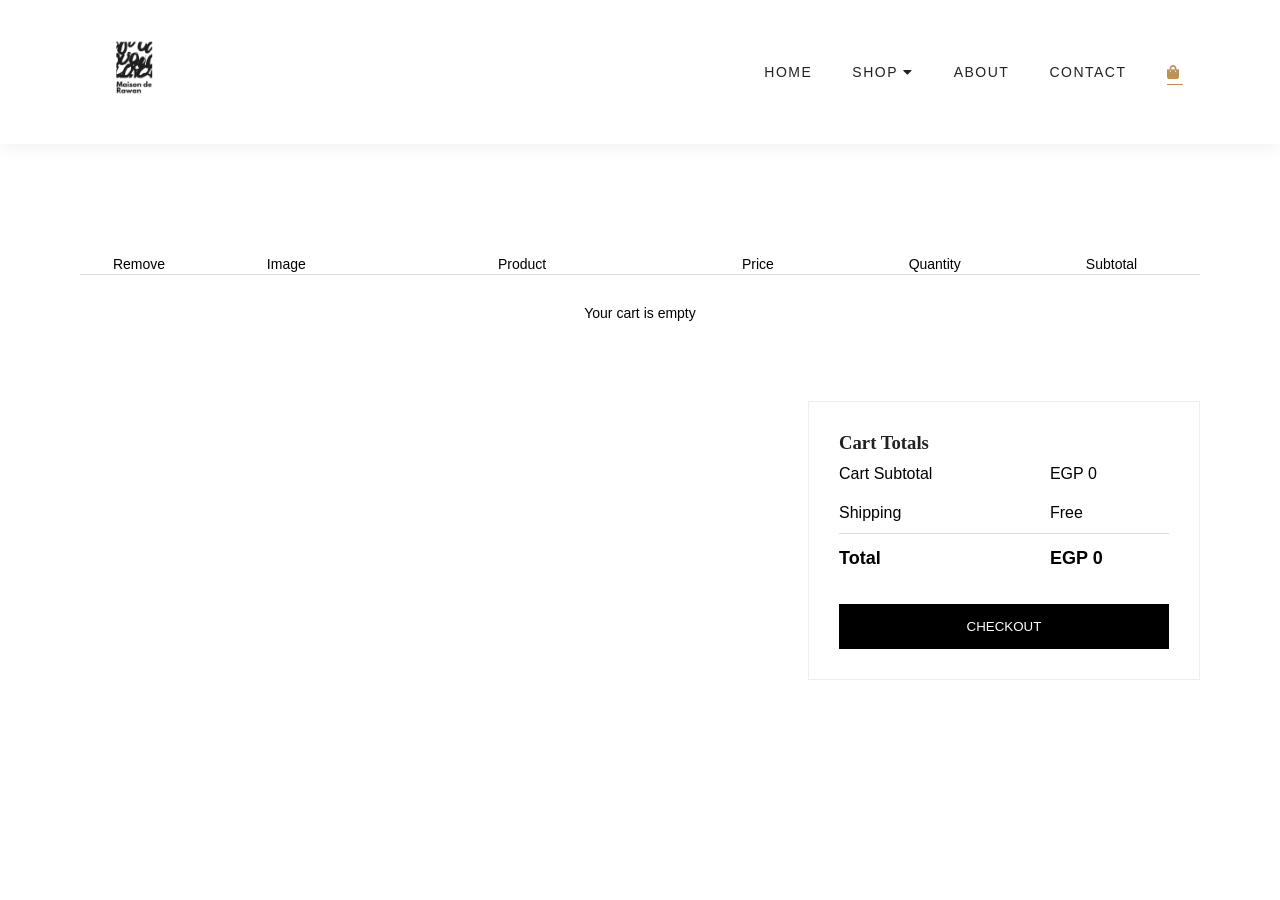
<file: cart.html>
<!DOCTYPE html>
<html lang="en">
<head>
    <meta charset="UTF-8">
    <title>Cart - Maison de Rawan</title>
    <link rel="stylesheet" href="https://pro.fontawesome.com/releases/v5.10.0/css/all.css"/>
    <link rel="stylesheet" href="style.css">
</head>
<body onload="loadCartData()"> <section id="header">
        <a href="index.html"><img src="img/logo.png" class="logo" alt=""></a>
        <ul id="navbar">
            <li><a href="index.html">Home</a></li>
            <li class="dropdown">
    <a href="javascript:void(0)" id="shop-link">Shop <i class="fa fa-caret-down"></i></a>
    <ul class="dropdown-menu" id="dropdown-menu">
        <li><a href="shop.html?cat=Rings">Rings</a></li>
        <li><a href="shop.html?cat=Necklace">Necklaces</a></li>
        <li><a href="shop.html?cat=Earrings">Earrings</a></li>
        <li><hr style="margin: 5px 0; border: 0.5px solid #eee;"></li>
        
        <li><a href="shop.html?type=Indian" style="color: #bc9355; font-weight: bold;">Indian Collection </a></li>
        <li><a href="shop.html?type=Limited" style="color: #d4af37; font-weight: bold;">Limited Edition </a></li>
        <li><hr style="margin: 5px 0; border: 0.5px solid #eee;"></li>
        <li><a href="shop.html">View All Products</a></li>
    </ul>
</li>
            <li><a href="about.html">About</a></li>
            <li><a href="contact.html">Contact</a></li>
            <li><a class="active" href="cart.html"><i class="fa fa-shopping-bag"></i></a></li>
        </ul>
    </section>

    <section id="cart" class="section-p1" style="padding: 80px;">
        <table width="100%" style="border-collapse: collapse; text-align: center;">
            <thead>
                <tr style="border-bottom: 1px solid #ddd; height: 50px;">
                    <td>Remove</td>
                    <td>Image</td>
                    <td>Product</td>
                    <td>Price</td>
                    <td>Quantity</td>
                    <td>Subtotal</td>
                </tr>
            </thead>
            <tbody>
                <tr style="border-bottom: 1px solid #eee; height: 120px;">
                    <td><i class="far fa-times-circle" onclick="clearCart()" style="cursor:pointer;"></i></td>
                    <td><img src="img/1.jpg" width="70px" alt=""></td>
                    <td>Heritage Gold Ring</td>
                    <td>EGP <span id="unit-price">75000</span></td>
                    <td><input type="number" id="cart-qty" value="1" min="1" onchange="updateTotal()" style="width: 50px; padding: 5px;"></td>
                    <td>EGP <span id="item-subtotal">75000</span></td>
                </tr>
            </tbody>
        </table>
    </section>

    <section id="cart-add" style="padding: 0 80px 80px 80px; display: flex; justify-content: flex-end;">
        <div style="width: 35%; border: 1px solid #eee; padding: 30px;">
            <h3>Cart Totals</h3>
            <table style="width: 100%; border-collapse: collapse;">
                <tr style="height: 40px;">
                    <td>Cart Subtotal</td>
                    <td>EGP <span id="final-subtotal">75000</span></td>
                </tr>
                <tr style="height: 40px;">
                    <td>Shipping</td>
                    <td>Free</td>
                </tr>
                <tr style="height: 50px; font-weight: bold; font-size: 18px; border-top: 1px solid #ddd;">
                    <td>Total</td>
                    <td>EGP <span id="final-total">75000</span></td>
                </tr>
            </table>
            <button style="background: #000; color: #fff; width: 100%; padding: 15px; border: none; margin-top: 20px; cursor: pointer; text-transform: uppercase;">Checkout</button>
        </div>
    </section>

    <script>
function loadCartData() {
    let cart = JSON.parse(localStorage.getItem('cart')) || [];
    const tableBody = document.querySelector('#cart tbody');
    const finalSubtotal = document.getElementById('final-subtotal');
    const finalTotal = document.getElementById('final-total');
    
    tableBody.innerHTML = ""; // مسح البيانات القديمة (Static)
    let totalAll = 0;

    if (cart.length === 0) {
        tableBody.innerHTML = "<tr><td colspan='6'>Your cart is empty</td></tr>";
    } else {
        cart.forEach((item, index) => {
            let subtotal = item.price * item.quantity;
            totalAll += subtotal;

            tableBody.innerHTML += `
                <tr style="border-bottom: 1px solid #eee; height: 120px;">
                    <td><i class="far fa-times-circle" onclick="removeItem(${index})" style="cursor:pointer; color:red;"></i></td>
                    <td><img src="${item.image}" width="70px" alt=""></td>
                    <td>${item.name}</td>
                    <td>EGP ${parseInt(item.price).toLocaleString()}</td>
                    <td><input type="number" value="${item.quantity}" min="1" onchange="updateQty(${index}, this.value)" style="width: 50px; padding: 5px;"></td>
                    <td>EGP ${subtotal.toLocaleString()}</td>
                </tr>
            `;
        });
    }
    finalSubtotal.innerText = totalAll.toLocaleString();
    finalTotal.innerText = totalAll.toLocaleString();
}

function updateQty(index, newQty) {
    let cart = JSON.parse(localStorage.getItem('cart'));
    cart[index].quantity = parseInt(newQty);
    localStorage.setItem('cart', JSON.stringify(cart));
    loadCartData(); // إعادة تحميل الحسابات
}

function removeItem(index) {
    let cart = JSON.parse(localStorage.getItem('cart'));
    cart.splice(index, 1); // مسح المنتج من المصفوفة
    localStorage.setItem('cart', JSON.stringify(cart));
    loadCartData();
}

function clearCart() {
    localStorage.removeItem('cart');
    loadCartData();
}

// تشغيل الدالة عند التحميل
window.onload = loadCartData;
    </script>
</body>
</html>
</file>
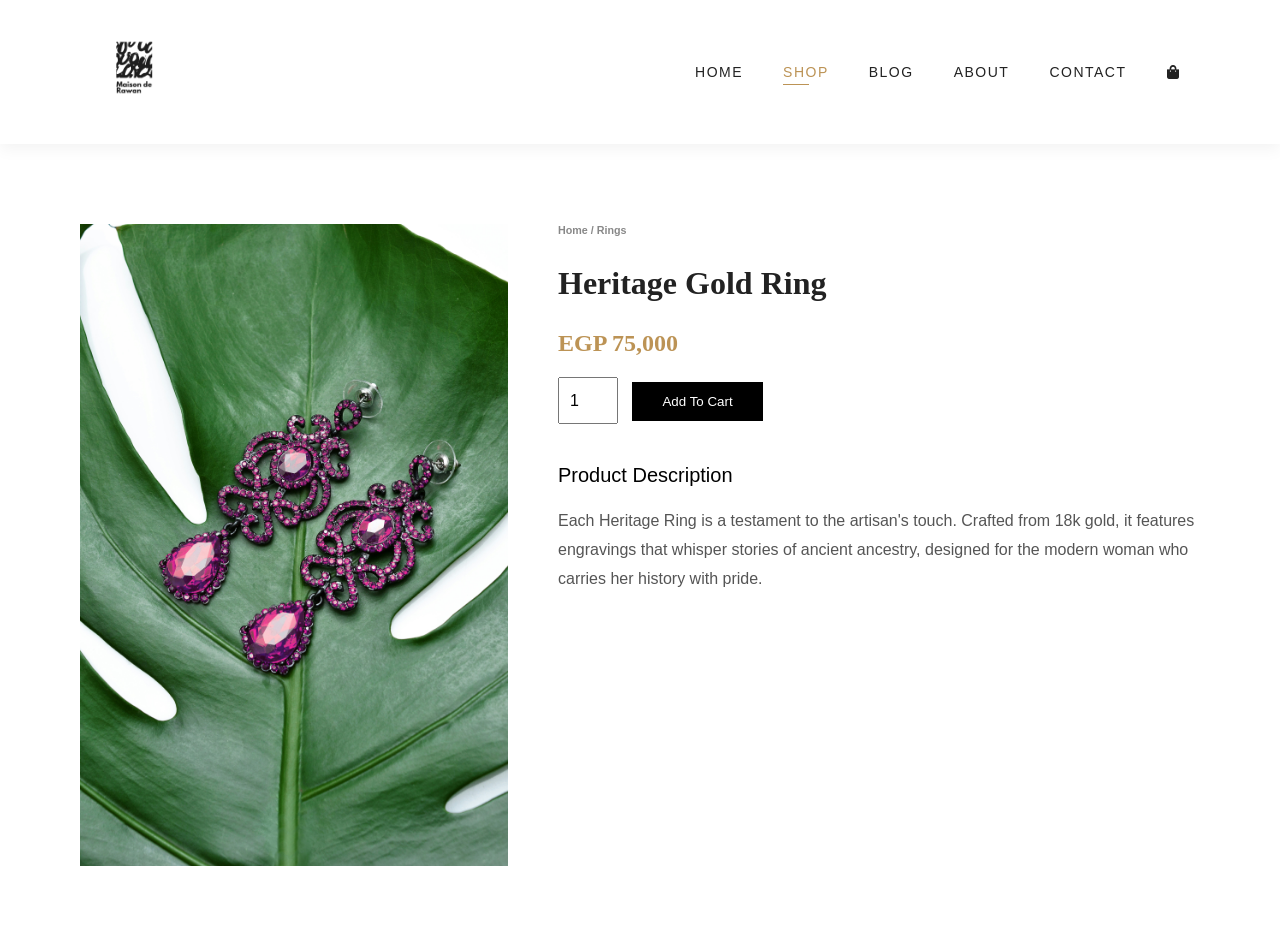
<file: sproduct.html>
<!DOCTYPE html>
<html lang="en">
<head>
    <meta charset="UTF-8">
    <title>Product Details - Maison de Rawan</title>
    <link rel="stylesheet" href="https://pro.fontawesome.com/releases/v5.10.0/css/all.css"/>
    <link rel="stylesheet" href="style.css">
</head>
<body>
    <section id="header">
        <a href="index.html"><img src="img/logo.png" class="logo" alt=""></a>
        <ul id="navbar">
            <li><a href="index.html">Home</a></li>
            <li><a class="active" href="shop.html">Shop</a></li>
            <li><a href="blog.html">Blog</a></li>
            <li><a href="about.html">About</a></li>
            <li><a href="contact.html">Contact</a></li>
            <li><a href="cart.html"><i class="fa fa-shopping-bag"></i></a></li>
        </ul>
    </section>

    <section id="prodetails" class="section-p1" style="display: flex; padding: 80px; gap: 50px;">
        <div class="single-pro-image" style="flex: 40%;">
            <img src="img/1.jpg" width="100%" id="MainImg" alt="">
        </div>
        <div class="single-pro-details" style="flex: 60%;">
            <h6 style="color: #888;">Home / Rings</h6>
            <h2 style="font-size: 32px; padding: 20px 0;">Heritage Gold Ring</h2>
            <h3 style="font-size: 24px; color: #bc9355; margin-bottom: 20px;">EGP 75,000</h3>
            
            <input type="number" id="quantityInput" value="1" min="1" style="width: 60px; height: 47px; padding: 10px; font-size: 16px; margin-right: 10px;">
            <button onclick="addToCart()" style="background: #000; color: #fff; padding: 12px 30px; border: none; cursor: pointer;">Add To Cart</button>
            
            <h4 style="margin: 40px 0 20px 0;">Product Description</h4>
            <p style="line-height: 1.8; color: #555;">Each Heritage Ring is a testament to the artisan's touch. Crafted from 18k gold, it features engravings that whisper stories of ancient ancestry, designed for the modern woman who carries her history with pride.</p>
        </div>
    </section>

    <script>
      function addToCart() {
    // نجيب الكمية اللي العميل اختارها
    let selectedQty = document.getElementById('quantityInput').value;
    
    // نخزنها في "ذاكرة المتصفح" تحت اسم 'cartQuantity'
    localStorage.setItem('cartQuantity', selectedQty);
    
    // نروح لصفحة الكارت
    window.location.href = 'cart.html';
}
    </script>
</body>
</html>
</file>
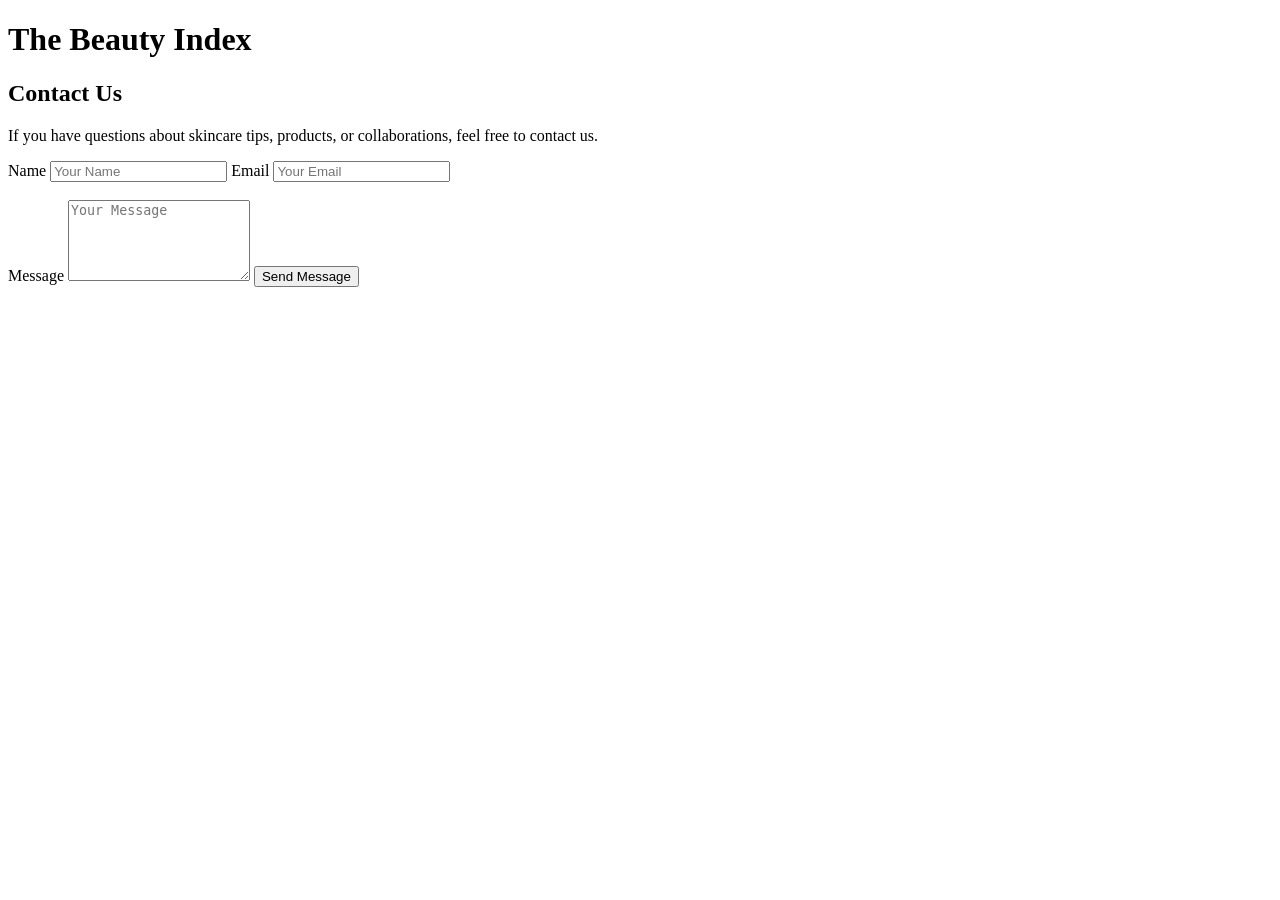
<file: project/html_files/contact.html>
<!DOCTYPE html>
<html lang="en">
    <head>
        <title>The Beauty Index</title>
    </head>
    <body>
        <h1>The Beauty Index</h1>
    <div class="contact-container">

<h2>Contact Us</h2>

<p>If you have questions about skincare tips, products, or collaborations, feel free to contact us.</p>

<form>

<label>Name</label>
<input type="text" placeholder="Your Name">

<label>Email</label>
<input type="email" placeholder="Your Email">
<br>
<br>
<label>Message</label>
<textarea rows="5" placeholder="Your Message"></textarea>

<button type="submit">Send Message</button>

</form>

</div>

</body>
</html>
</file>
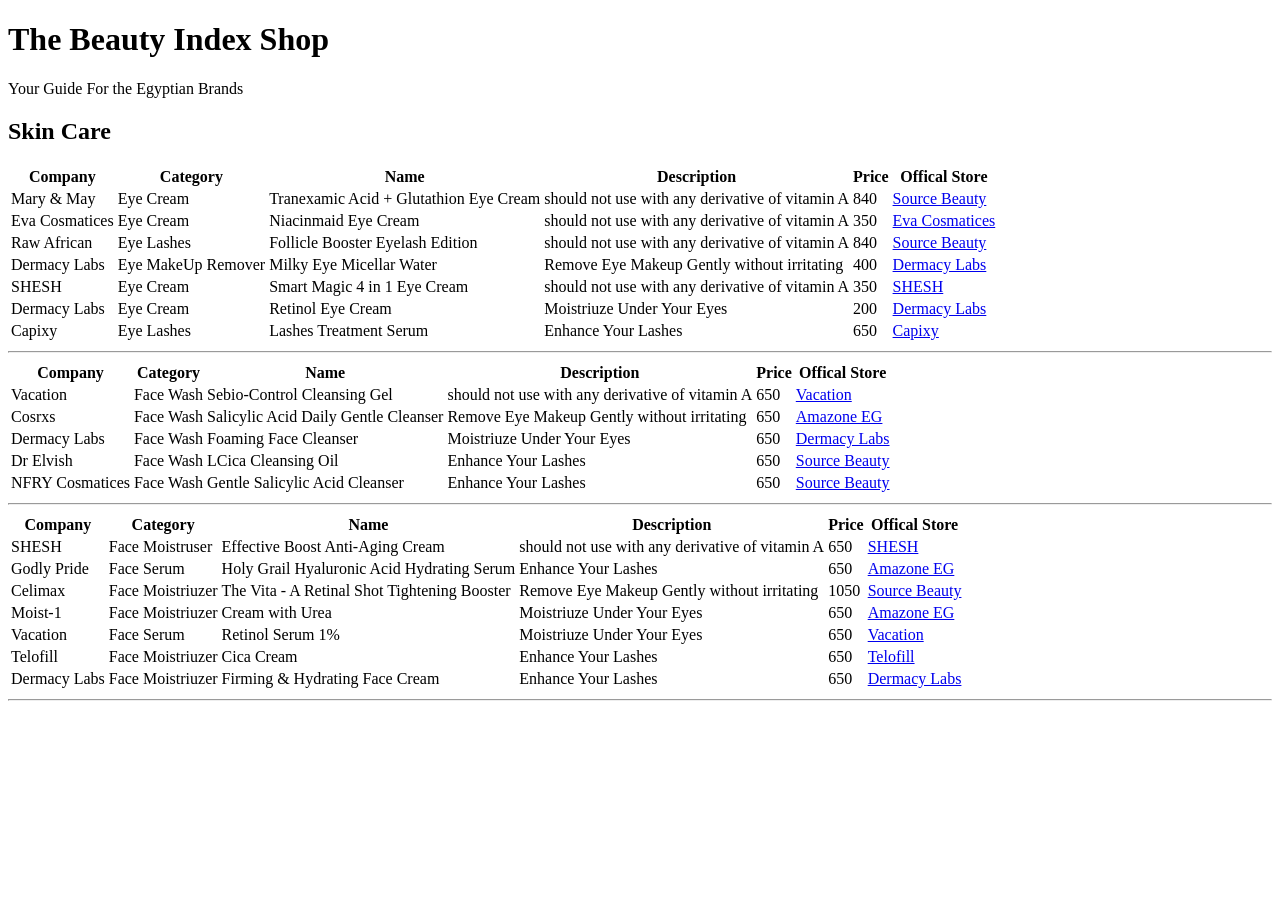
<file: project/html_files/products.html>
<!DOCTYPE html>
<html lang="en">
    <head>
        <title>The Beauty Index</title>
    </head>
    <body>
        <h1>The Beauty Index Shop</h1>
        <p>Your Guide For the Egyptian Brands</p>
        <table>
            <h2>Skin Care</h2>
            <tr>
                <th>Company</th>
                <th>Category</th>
                <th>Name</th>
                <th>Description</th>
                <th>Price</th>
                <th>Offical Store</th>
            </tr>
            <tr>
               <td>Mary & May</td>
               <td>Eye Cream</td> 
               <td>Tranexamic Acid + Glutathion Eye Cream</td> 
               <td>should not use with any derivative of vitamin A</td> 
               <td>840</td>
               <td><a href="https://www.shop.eva-cosmetics.com/products/eva-skin-care-soft-moisturizing-cream-with-aloe-vera-panthenol-vitamin-e-170-gm?gad_source=1&gad_campaignid=23569112636&gbraid=0AAAAADKoYxE7EYg757N7oc3fc2avwT1vQ&gclid=Cj0KCQjwgr_NBhDFARIsAHiUWr6SYzNe2qJmAyENtqKhtlHC9jsqI6nC0GhgieG2KzZS8_5jzupCbfAaAiwoEALw_wcB>">Source Beauty</a>

            </tr>

            <tr>
               <td>Eva Cosmatices</td>
               <td>Eye Cream</td> 
               <td>Niacinmaid Eye Cream</td> 
               <td>should not use with any derivative of vitamin A</td> 
               <td>350</td>
               <td><a href="https://www.shop.eva-cosmetics.com/products/eva-skin-care-soft-moisturizing-cream-with-aloe-vera-panthenol-vitamin-e-170-gm?gad_source=1&gad_campaignid=23569112636&gbraid=0AAAAADKoYxE7EYg757N7oc3fc2avwT1vQ&gclid=Cj0KCQjwgr_NBhDFARIsAHiUWr6SYzNe2qJmAyENtqKhtlHC9jsqI6nC0GhgieG2KzZS8_5jzupCbfAaAiwoEALw_wcB>">Eva Cosmatices</a></td>

            </tr>
           <tr>
               <td>Raw African</td>
               <td>Eye Lashes</td>
               <td>Follicle Booster Eyelash Edition</td>
               <td>should not use with any derivative of vitamin A</td> 
               <td>840</td>
               <td><a href="https://www.shop.eva-cosmetics.com/products/eva-skin-care-soft-moisturizing-cream-with-aloe-vera-panthenol-vitamin-e-170-gm?gad_source=1&gad_campaignid=23569112636&gbraid=0AAAAADKoYxE7EYg757N7oc3fc2avwT1vQ&gclid=Cj0KCQjwgr_NBhDFARIsAHiUWr6SYzNe2qJmAyENtqKhtlHC9jsqI6nC0GhgieG2KzZS8_5jzupCbfAaAiwoEALw_wcB>">Source Beauty</a>

            </tr>
            <tr>
               <td>Dermacy Labs</td>
               <td>Eye MakeUp Remover</td> 
               <td>Milky Eye Micellar Water</td> 
               <td>Remove Eye Makeup Gently without irritating</td> 
               <td>400</td>
               <td><a href="https://www.shop.eva-cosmetics.com/products/eva-skin-care-soft-moisturizing-cream-with-aloe-vera-panthenol-vitamin-e-170-gm?gad_source=1&gad_campaignid=23569112636&gbraid=0AAAAADKoYxE7EYg757N7oc3fc2avwT1vQ&gclid=Cj0KCQjwgr_NBhDFARIsAHiUWr6SYzNe2qJmAyENtqKhtlHC9jsqI6nC0GhgieG2KzZS8_5jzupCbfAaAiwoEALw_wcB>">Dermacy Labs</a></td>

            </tr>

            <tr>
           <td>SHESH</td>
               <td>Eye Cream</td> 
               <td>Smart Magic 4 in 1 Eye Cream</td> 
               <td>should not use with any derivative of vitamin A</td> 
               <td>350</td>
               <td><a href="https://www.shop.eva-cosmetics.com/products/eva-skin-care-soft-moisturizing-cream-with-aloe-vera-panthenol-vitamin-e-170-gm?gad_source=1&gad_campaignid=23569112636&gbraid=0AAAAADKoYxE7EYg757N7oc3fc2avwT1vQ&gclid=Cj0KCQjwgr_NBhDFARIsAHiUWr6SYzNe2qJmAyENtqKhtlHC9jsqI6nC0GhgieG2KzZS8_5jzupCbfAaAiwoEALw_wcB>">SHESH</a>
            </tr>
             

            <tr>
               <td>Dermacy Labs</td>
               <td>Eye Cream</td> 
               <td>Retinol Eye Cream</td> 
               <td>Moistriuze Under Your Eyes</td> 
               <td>200</td>
               <td><a href="https://www.shop.eva-cosmetics.com/products/eva-skin-care-soft-moisturizing-cream-with-aloe-vera-panthenol-vitamin-e-170-gm?gad_source=1&gad_campaignid=23569112636&gbraid=0AAAAADKoYxE7EYg757N7oc3fc2avwT1vQ&gclid=Cj0KCQjwgr_NBhDFARIsAHiUWr6SYzNe2qJmAyENtqKhtlHC9jsqI6nC0GhgieG2KzZS8_5jzupCbfAaAiwoEALw_wcB>">Dermacy Labs</a></td>

            </tr>

            <tr>
               <td>Capixy</td>
               <td>Eye Lashes</td> 
               <td>Lashes Treatment Serum</td> 
               <td>Enhance Your Lashes</td> 
               <td>650</td>
               <td><a href="https://www.shop.eva-cosmetics.com/products/eva-skin-care-soft-moisturizing-cream-with-aloe-vera-panthenol-vitamin-e-170-gm?gad_source=1&gad_campaignid=23569112636&gbraid=0AAAAADKoYxE7EYg757N7oc3fc2avwT1vQ&gclid=Cj0KCQjwgr_NBhDFARIsAHiUWr6SYzNe2qJmAyENtqKhtlHC9jsqI6nC0GhgieG2KzZS8_5jzupCbfAaAiwoEALw_wcB>">Capixy</a></td>
            </tr>
        </table> <!----->
        <hr>

         <table>
            <tr>
                <th>Company</th>
                <th>Category</th>
                <th>Name</th>
                <th>Description</th>
                <th>Price</th>
                <th>Offical Store</th>
            </tr>
            <tr>
               <td>Vacation</td>
               <td>Face Wash</td> 
               <td>Sebio-Control Cleansing Gel</td> 
               <td>should not use with any derivative of vitamin A</td> 
                <td>650</td>
               <td><a href="https://www.shop.eva-cosmetics.com/products/eva-skin-care-soft-moisturizing-cream-with-aloe-vera-panthenol-vitamin-e-170-gm?gad_source=1&gad_campaignid=23569112636&gbraid=0AAAAADKoYxE7EYg757N7oc3fc2avwT1vQ&gclid=Cj0KCQjwgr_NBhDFARIsAHiUWr6SYzNe2qJmAyENtqKhtlHC9jsqI6nC0GhgieG2KzZS8_5jzupCbfAaAiwoEALw_wcB>">Vacation</a></td>
            </tr>

            <tr>
               <td>Cosrxs</td>
               <td>Face Wash</td> 
               <td>Salicylic Acid Daily Gentle Cleanser</td> 
               <td>Remove Eye Makeup Gently without irritating</td> 
                <td>650</td>
               <td><a href="https://www.shop.eva-cosmetics.com/products/eva-skin-care-soft-moisturizing-cream-with-aloe-vera-panthenol-vitamin-e-170-gm?gad_source=1&gad_campaignid=23569112636&gbraid=0AAAAADKoYxE7EYg757N7oc3fc2avwT1vQ&gclid=Cj0KCQjwgr_NBhDFARIsAHiUWr6SYzNe2qJmAyENtqKhtlHC9jsqI6nC0GhgieG2KzZS8_5jzupCbfAaAiwoEALw_wcB>">Amazone EG</a></td>
            </tr>

            <tr>
               <td>Dermacy Labs</td>
               <td>Face Wash</td> 
               <td>Foaming Face Cleanser</td> 
               <td>Moistriuze Under Your Eyes</td> 
                <td>650</td>
               <td><a href="https://www.shop.eva-cosmetics.com/products/eva-skin-care-soft-moisturizing-cream-with-aloe-vera-panthenol-vitamin-e-170-gm?gad_source=1&gad_campaignid=23569112636&gbraid=0AAAAADKoYxE7EYg757N7oc3fc2avwT1vQ&gclid=Cj0KCQjwgr_NBhDFARIsAHiUWr6SYzNe2qJmAyENtqKhtlHC9jsqI6nC0GhgieG2KzZS8_5jzupCbfAaAiwoEALw_wcB>">Dermacy Labs</a></td>
            </tr>

            <tr>
               <td>Dr Elvish</td>
               <td>Face Wash</td> 
               <td>LCica Cleansing Oil</td> 
               <td>Enhance Your Lashes</td> 
               <td>650</td>
               <td><a href="https://www.shop.eva-cosmetics.com/products/eva-skin-care-soft-moisturizing-cream-with-aloe-vera-panthenol-vitamin-e-170-gm?gad_source=1&gad_campaignid=23569112636&gbraid=0AAAAADKoYxE7EYg757N7oc3fc2avwT1vQ&gclid=Cj0KCQjwgr_NBhDFARIsAHiUWr6SYzNe2qJmAyENtqKhtlHC9jsqI6nC0GhgieG2KzZS8_5jzupCbfAaAiwoEALw_wcB>">Source Beauty</a></td>
            </tr>
            <tr>
               <td>NFRY Cosmatices</td>
               <td>Face Wash</td> 
               <td>Gentle Salicylic Acid Cleanser</td> 
               <td>Enhance Your Lashes</td> 
               <td>650</td>
               <td><a href="https://www.shop.eva-cosmetics.com/products/eva-skin-care-soft-moisturizing-cream-with-aloe-vera-panthenol-vitamin-e-170-gm?gad_source=1&gad_campaignid=23569112636&gbraid=0AAAAADKoYxE7EYg757N7oc3fc2avwT1vQ&gclid=Cj0KCQjwgr_NBhDFARIsAHiUWr6SYzNe2qJmAyENtqKhtlHC9jsqI6nC0GhgieG2KzZS8_5jzupCbfAaAiwoEALw_wcB>">Source Beauty</a></td>
            </tr>
        </table> <!-----FACIAL------>
        <hr>

         <table>
            <tr>
                <th>Company</th>
                <th>Category</th>
                <th>Name</th>
                <th>Description</th>
                <th>Price</th>
                <th>Offical Store</th>
            </tr>
            <tr>
               <td>SHESH</td>
               <td>Face Moistruser</td> 
               <td>Effective Boost Anti-Aging Cream</td> 
               <td>should not use with any derivative of vitamin A</td> 
               <td>650</td>
               <td><a href="https://www.shop.eva-cosmetics.com/products/eva-skin-care-soft-moisturizing-cream-with-aloe-vera-panthenol-vitamin-e-170-gm?gad_source=1&gad_campaignid=23569112636&gbraid=0AAAAADKoYxE7EYg757N7oc3fc2avwT1vQ&gclid=Cj0KCQjwgr_NBhDFARIsAHiUWr6SYzNe2qJmAyENtqKhtlHC9jsqI6nC0GhgieG2KzZS8_5jzupCbfAaAiwoEALw_wcB>">SHESH</a></td>
            </tr>
            <tr>
               <td>Godly Pride</td>
               <td>Face Serum</td> 
               <td>Holy Grail Hyaluronic Acid Hydrating Serum</td> 
               <td>Enhance Your Lashes</td> 
               <td>650</td>
               <td><a href="https://www.shop.eva-cosmetics.com/products/eva-skin-care-soft-moisturizing-cream-with-aloe-vera-panthenol-vitamin-e-170-gm?gad_source=1&gad_campaignid=23569112636&gbraid=0AAAAADKoYxE7EYg757N7oc3fc2avwT1vQ&gclid=Cj0KCQjwgr_NBhDFARIsAHiUWr6SYzNe2qJmAyENtqKhtlHC9jsqI6nC0GhgieG2KzZS8_5jzupCbfAaAiwoEALw_wcB>">Amazone EG</a></td>
            </tr>
            <tr>
               <td>Celimax</td>
               <td>Face Moistriuzer</td> 
               <td>The Vita - A Retinal Shot Tightening Booster</td>
               <td>Remove Eye Makeup Gently without irritating</td> 
               <td>1050</td>
               <td><a href="https://www.shop.eva-cosmetics.com/products/eva-skin-care-soft-moisturizing-cream-with-aloe-vera-panthenol-vitamin-e-170-gm?gad_source=1&gad_campaignid=23569112636&gbraid=0AAAAADKoYxE7EYg757N7oc3fc2avwT1vQ&gclid=Cj0KCQjwgr_NBhDFARIsAHiUWr6SYzNe2qJmAyENtqKhtlHC9jsqI6nC0GhgieG2KzZS8_5jzupCbfAaAiwoEALw_wcB>">Source Beauty</a></td>
            </tr>

            <tr>
               <td>Moist-1</td>
               <td>Face Moistriuzer</td> 
               <td>Cream with Urea</td> 
               <td>Moistriuze Under Your Eyes</td> 
               <td>650</td>
               <td><a href="https://www.shop.eva-cosmetics.com/products/eva-skin-care-soft-moisturizing-cream-with-aloe-vera-panthenol-vitamin-e-170-gm?gad_source=1&gad_campaignid=23569112636&gbraid=0AAAAADKoYxE7EYg757N7oc3fc2avwT1vQ&gclid=Cj0KCQjwgr_NBhDFARIsAHiUWr6SYzNe2qJmAyENtqKhtlHC9jsqI6nC0GhgieG2KzZS8_5jzupCbfAaAiwoEALw_wcB>">Amazone EG</a></td>
            </tr>
           <tr>
               <td>Vacation</td>
               <td>Face Serum</td> 
               <td>Retinol Serum 1%</td> 
               <td>Moistriuze Under Your Eyes</td> 
               <td>650</td>
               <td><a href="https://www.shop.eva-cosmetics.com/products/eva-skin-care-soft-moisturizing-cream-with-aloe-vera-panthenol-vitamin-e-170-gm?gad_source=1&gad_campaignid=23569112636&gbraid=0AAAAADKoYxE7EYg757N7oc3fc2avwT1vQ&gclid=Cj0KCQjwgr_NBhDFARIsAHiUWr6SYzNe2qJmAyENtqKhtlHC9jsqI6nC0GhgieG2KzZS8_5jzupCbfAaAiwoEALw_wcB>">Vacation</a></td>
            </tr>
            <tr>
               <td>Telofill</td>
               <td>Face Moistriuzer</td> 
               <td>Cica Cream</td> 
               <td>Enhance Your Lashes</td> 
               <td>650</td>
               <td><a href="https://www.shop.eva-cosmetics.com/products/eva-skin-care-soft-moisturizing-cream-with-aloe-vera-panthenol-vitamin-e-170-gm?gad_source=1&gad_campaignid=23569112636&gbraid=0AAAAADKoYxE7EYg757N7oc3fc2avwT1vQ&gclid=Cj0KCQjwgr_NBhDFARIsAHiUWr6SYzNe2qJmAyENtqKhtlHC9jsqI6nC0GhgieG2KzZS8_5jzupCbfAaAiwoEALw_wcB>">Telofill</a></td>
            </tr>
            <tr>
               <td>Dermacy Labs</td>
               <td>Face Moistriuzer</td> 
               <td>Firming & Hydrating Face Cream</td> 
               <td>Enhance Your Lashes</td> 
               <td>650</td>
               <td><a href="https://www.shop.eva-cosmetics.com/products/eva-skin-care-soft-moisturizing-cream-with-aloe-vera-panthenol-vitamin-e-170-gm?gad_source=1&gad_campaignid=23569112636&gbraid=0AAAAADKoYxE7EYg757N7oc3fc2avwT1vQ&gclid=Cj0KCQjwgr_NBhDFARIsAHiUWr6SYzNe2qJmAyENtqKhtlHC9jsqI6nC0GhgieG2KzZS8_5jzupCbfAaAiwoEALw_wcB>">Dermacy Labs</a></td>
            </tr>
        </table> <!------>
        <hr>

    </body>
</html>
</file>
<file: style.css>
/* 1. استيراد الخطوط الفخمة والمتناسقة */
@import url('https://fonts.googleapis.com/css2?family=Bodoni+Moda:opsz,wght@6..96,400;6..96,700;6..96,900&display=swap');
@import url('https://fonts.googleapis.com/css2?family=Libre+Baskerville:ital,wght@0,400;0,700;1,400&display=swap');   
    
*{
    margin: 0;
    padding: 0;
    box-sizing: border-box;
    /* الخط الأساسي Jost: عصري، رفيع، وأنيق جداً */
    font-family: 'Jost', sans-serif;
}

:root {
    --gold: #bc9355;
    --dark: #222;
    --text-muted: #465b52;
}

h1, h2, h3 {
    font-family: 'Playfair Display', serif;
    color: var(--dark);
}

h1 { font-size: 50px; line-height: 64px; }
h2 { font-size: 46px; line-height: 54px; }
h4 { font-size: 20px; font-weight: 500; }

p {
    font-size: 16px;
    color: var(--text-muted);
    margin: 15px 0 20px 0;
    font-weight: 300;
}

.section-p1 { padding: 40px 80px; }
.section-m1 { margin: 40px 0; }

body { width: 100%; background-color: #fff; }

/*/////////// Header //////////*/
#header {
    display: flex;
    align-items: center;
    justify-content: space-between;
    padding: 15px 80px; 
    background-color: white;
    box-shadow: 0 5px 15px rgba(0,0,0,0.05);
    position: sticky;
    z-index: 999;
    top: 0;
    left: 0;
}

.logo { width: 110px; height: auto; }

#navbar { display: flex; align-items: center; }

#navbar li { list-style: none; padding: 0 20px; position: relative; }

#navbar li a {
    text-decoration: none;
    font-size: 14px;
    font-weight: 500;
    color: var(--dark);
    letter-spacing: 1.5px;
    text-transform: uppercase;
    transition: 0.3s;
}

#navbar li a:hover, #navbar li a.active { color: var(--gold); }

#navbar li a.active::after, #navbar li a:hover::after {
    content: "";
    width: 30%;
    height: 1px;
    background: var(--gold);
    position: absolute;
    bottom: -4px;
    left: 20px;
}

/*/////////// Hero Section //////////*/
#hero {
    position: relative; 
    width: 100%;
    height: 100vh; 
    overflow: hidden;
    display: flex;
    justify-content: center; 
    /* التعديل: نزلنا الكلام لتحت باستخدام flex-end */
    align-items: flex-end; 
    /* التعديل: مسافة من القاع عشان ميبقاش لازق في الشاشة من تحت */
    padding-bottom: 100px; 
}

#hero .hero-img {
    position: absolute;
    top: 0; left: 0;
    width: 100%; height: 100%;
    object-fit: cover; 
    z-index: 1;
}

#hero::after {
    content: "";
    position: absolute;
    top: 0; left: 0;
    width: 100%; height: 100%;
    background: rgba(0, 0, 0, 0.4); 
    z-index: 2;
}

#hero-content {
    position: relative;
    z-index: 10;
    text-align: center;
    max-width: 900px;
}

#hero-content h2 {
    font-family: 'Libre Baskerville', serif !important; 
    font-size: 4rem; 
    font-weight: 700; 
    line-height: 1.2;
    /* التعديل: زودنا المسافة بين العنوان الكبير والصغير */
    margin-bottom: 35px; 
    color: #ffffff;
    letter-spacing: 1px; 
    text-transform: capitalize; 
    text-shadow: 2px 2px 10px rgba(0,0,0,0.3); 
} 

#hero-content h4 {
    font-family: 'Jost', sans-serif;
    font-weight: 300;
    letter-spacing: 10px; 
    font-size: 0.9rem;
    color: rgba(255,255,255,0.8);
    /* التعديل: زودنا المسافة بين الكلام الصغير والزرار */
    margin-bottom: 60px; 
}

/* زر الـ Shop البروفيشنال */
.shop-btn {
    font-family: 'Jost', sans-serif;
    display: inline-block;
    padding: 15px 45px;
    background-color: transparent; 
    color: white; 
    border: 1px solid rgba(255,255,255,0.5); 
    text-decoration: none; 
    font-size: 0.75rem;
    font-weight: 500;
    letter-spacing: 4px; 
    transition: 0.4s ease; 
    text-transform: uppercase;
    /* تأكيد لضمان المسافة */
    margin-top: 10px; 
}

.shop-btn:hover {
    background-color: white;
    color: #000;
    border-color: white;
}
.fe-section {
    display: flex;         /* عشان الصور تيج جنب بعض */
    height: 100vh;        /* عشان تاخد طول الشاشة كله زي الصورة */
    gap: 5px;             /* مسافة صغيرة جداً بين الصور */
}

.img-box {
    flex: 1;              /* دي بتخلي الـ 3 صور يقسموا الشاشة بالتساوي */
    position: relative;    /* مهمة جداً عشان نعرف نحط الكلام فوق الصورة */
    overflow: hidden;      /* عشان لما الصورة تكبر متطلعش بره الصندوق */
    text-decoration: none; /* بنشيل الخط اللي تحت اللينك */
}

.img-box img {
    width: 100%;
    height: 100%;
    object-fit: cover;    /* عشان الصورة متتمطش وتملى مكانها صح */
    transition: 0.5s;     /* سرعة الحركة لما ندوس أو نقف عليها */
}

.img-box span {
    position: absolute;    /* بنخرج الكلام من مكانه الطبيعي */
    bottom: 30px;          /* بنثبته تحت */
    left: 50%;             /* بنجيبه في النص */
    transform: translateX(-50%); /* تكملة التوسيط في النص بالظبط */
    color: white;
    font-size: 20px;
    font-weight: bold;
    letter-spacing: 2px;   /* بنخلي الحروف بعيدة عن بعض شوية للشياكة */
}

/* الحركة (Hover Effect) */
.img-box:hover img {
    transform: scale(1.1); /* لما تقفي عليها الصورة تكبر شوية "Zoom" */
    filter: brightness(80%); /* الصورة تضلم سنة فـ الكلام يوضح أكتر */
}

/* السيكشن الأساسي زي ما هو */
#new-arrivals {
    text-align: center;
    padding: 80px 40px; /* مسافة من فوق وتحت ويمين وشمال */
    background-color: #fff;
}

.slider-wrapper {
    position: relative;
    width: 90%;
    margin: 0 auto;
}

#new-arrivals .pro-container {
    display: flex;
    justify-content: center; /* توسيط المنتجات */
    flex-wrap: wrap;        /* ده أهم سطر عشان المنتجات تنزل سطر جديد */
    gap: 25px;              /* مسافة ثابتة وموحدة بين كل كارت والتاني */
    padding-top: 40px;
}

.pro-container::-webkit-scrollbar {
    display: none;          /* إخفاء السكرول في كروم */
}

#new-arrivals .pro {
    width: 23%;            /* عشان يشيل 4 منتجات في الصف */
    min-width: 250px;      /* عشان ميبقاش صغير في الشاشات الوسط */
    padding: 10px 12px;
    border: 1px solid #f0f0f0;
    border-radius: 15px;   /* حواف ناعمة */
    cursor: pointer;
    box-shadow: 0 5px 15px rgba(0, 0, 0, 0.03);
    transition: 0.3s ease;
    background-color: #fff;
    position: relative;
}
#new-arrivals .pro:hover {
    box-shadow: 0 8px 20px rgba(0, 0, 0, 0.08);
    transform: translateY(-5px); /* حركة بسيطة لفوق عند الهوفر */
}
/* 3. تنسيق اسم المنتج */
.pro .des h5 {
    color: #000;
    font-size: 16px;
    font-weight: 500; /* تقل متوسط عشان يبقى واضح */
    line-height: 1.4; /* مسافة بين السطور لو الاسم طويل ونزل على سطرين */
    margin: 0; /* تصفير المارجن القديم */
    text-transform: capitalize;
}

#new-arrivals .pro img {
    width: 100%;
    height: 300px;         /* ارتفاع ثابت لكل الصور */
    object-fit: cover;     /* بيخلي الصورة تملا المساحة من غير ما تتمط */
    border-radius: 12px;
}

/* 2. تظبيط منطقة الكلام (الوصف) */
.pro .des {
    padding: 15px;
    background-color: #fff;
    text-align: left;
}

/* 4. تنسيق الأسهم (الجديد) */
/* تنسيق الأسهم */
#new-arrivals .slide-button {
    display: none; /* إخفاء الأسهم لو مش محتاجة سكرول عرضي */
}
.slide-button:hover {
    background-color: #bc9355; /* لون البراند عند الهوفر */
    color: white;
    border-color: #bc9355;
}
#prev-slide { left: 20px; }  /* عدلت المسافة عشان تكون جوه الـ padding */
#next-slide { right: 20px; }
.heritage-artisan {
    padding: 0; /* شيلنا الـ 5% عشان الصورة تلمس الحواف */
    margin: 0;
    width: 100%;
    background-color: #fff;
}

/* 2. الكونتينر: لازم نلغي الـ 1200px عشان يفرش */
.heritage-container {
    width: 100%;
    max-width: none; /* لغينا القفل اللي كان حابس العرض */
    margin: 0;
}

/* 3. حاوية الصورة: نخليها Full Width */
.heritage-image {
    position: relative;
    width: 100%;
    height: 90vh; /* طول الصورة (90% من الشاشة) */
    overflow: hidden;
}

.heritage-image img {
    width: 100%;
    height: 100%;
    object-fit: cover; /* دي اللي بتضمن إن الصورة تفرش وتغطي كل الفراغات */
    display: block; /* بيشيل فراغ صغير بيبقى تحت الصور ديفولت */
    filter: brightness(0.85); /* تغميق سنة عشان الكلام ينطق */
}

/* 4. صندوق النص: نرجعه ياخد مسافته من حافة الشاشة */
.heritage-content {
    position: absolute;
    bottom: 15%; /* رفعناه سنة كمان عشان ميبقاش لازق تحت */
    left: 8%;
    max-width: 550px; /* كبرنا العرض سنة عشان الجمل تاخد راحتها */
    color: #ffffff;   /* اللون الأبيض الصريح */
    z-index: 10;
}

.heritage-content h2 {
    font-size: 4rem;      /* حجم كبير وفخم */
    font-weight: 700;      /* خليه Bold عشان "ينطق" */
    color: #ffffff;        /* تأكيد اللون الأبيض */
    margin-bottom: 15px;   /* مسافة بين العنوان والبرجراف */
    line-height: 1.1;      /* مسافة بين السطور جوه العنوان نفسه */
    letter-spacing: 1px;   /* مسافة بسيطة بين الحروف عشان ميبقاش "ملزق" */
    text-shadow: 2px 2px 8px rgba(0,0,0,0.5); /* ظل خفيف ورا الكلام عشان يبرز من الصورة */
}

.heritage-content p {
    font-size: 1.2rem;     /* كبرنا الخط سنة */
    line-height: 1.8;      /* أهم سطر: ده اللي بيخلي الكلام "متنفس" ومش ملزق في بعضه */
    font-weight: 500;      /* خليناه متوسط التقل عشان يبقى مقروء */
    margin-bottom: 35px;   /* مسافة قبل اللينك */
    color: rgba(255, 255, 255, 0.95); /* أبيض صريح مع شفافية بسيطة جداً */
}

/* اللينك (Explore the collection) */
.explore-link {
    color: #ffffff;
    text-decoration: none;
    font-size: 1rem;
    font-weight: 700;      /* خليه Bold */
    text-transform: uppercase;
    letter-spacing: 3px;   /* مسافة واسعة بين الحروف بتدي شكل فخم */
    border-bottom: 2px solid #ffffff; /* خط أتخن شوية */
    padding-bottom: 8px;
    transition: 0.3s ease;
}

.explore-link:hover {
    background-color: #ffffff;
    color: #000000;        /* يقلب أسود لما تقفي عليه */
    padding: 8px 15px;     /* مساحة تظهر لما تقفي عليه */
}

/* باقي الـ CSS بتاع الـ h2 و الـ p واللينك خليه زي ما هو تمام جداً */

/* صفحة المتجر - Shop */
#page-header {
    width: 100%;
    height: 40vh;
    background-image: url("img/banner.jpg"); /* حطي صورة بانر فخمة هنا */
    background-size: cover;
    display: flex;
    justify-content: center;
    text-align: center;
    flex-direction: column;
    padding: 14px;
}
#page-header h2, #page-header p { color: #fff; }

/* صفحة السلة - Cart */
#cart { overflow-x: auto; padding: 80px 80px; }
#cart table { width: 100%; border-collapse: collapse; table-layout: fixed; white-space: nowrap; }
#cart table img { width: 70px; }
#cart table td:nth-child(1) { width: 100px; text-align: center; }
#cart table td:nth-child(2) { width: 150px; text-align: center; }
#cart table td:nth-child(3) { width: 250px; text-align: center; }
#cart table td:nth-child(4), #cart table td:nth-child(5), #cart table td:nth-child(6) { width: 150px; text-align: center; }
#cart table td { padding-top: 30px; font-size: 14px; }
#cart-add { display: flex; flex-wrap: wrap; justify-content: space-between; padding: 80px; }
.subtotal { width: 50%; margin-bottom: 30px; border: 1px solid #e2e9e1; padding: 30px; }
.subtotal table { border-collapse: collapse; width: 100%; margin-bottom: 20px; }
.subtotal table td { width: 50%; border: 1px solid #e2e9e1; padding: 10px; font-size: 13px; }

/* صفحة المدونة - Blog */
#blog { padding: 150px 150px 0 150px; }
.blog-box { display: flex; align-items: center; width: 100%; position: relative; padding-bottom: 90px; }
.blog-img { width: 50%; margin-right: 40px; }
.blog-img img { width: 100%; height: 300px; object-fit: cover; }
.blog-details { width: 50%; }
.blog-details a { text-decoration: none; font-size: 11px; color: #000; font-weight: 700; position: relative; transition: 0.3s; }
.blog-details a::after { content: ""; width: 50px; height: 1px; background-color: #000; position: absolute; top: 4px; right: -60px; }

/* صفحة من نحن - About */
#about-head { display: flex; align-items: center; padding: 80px; }
#about-head img { width: 50%; height: auto; }
#about-head div { padding-left: 40px; }

/* صفحة التواصل - Contact */
#contact-details {
    display: flex;
    align-items: center;
    justify-content: space-between;
}

#contact-details .details {
    width: 40%;
}

#contact-details .details span,
#form-details form span {
    font-size: 12px;
    text-transform: uppercase;
    letter-spacing: 2px;
    color: #555;
}

#contact-details .details h2,
#form-details form h2 {
    font-size: 26px;
    line-height: 35px;
    padding: 20px 0;
}

#contact-details .details h3 {
    font-size: 16px;
    padding-bottom: 15px;
}

#contact-details .details li {
    list-style: none;
    display: flex;
    padding: 10px 0;
}

#contact-details .details li i {
    font-size: 14px;
    padding-right: 22px;
}

#contact-details .details li p {
    margin: 0;
    font-size: 14px;
}

#contact-details .map {
    width: 55%;
    height: 400px;
}

#contact-details .map iframe {
    width: 100%;
    height: 100%;
}

#form-details {
    display: flex;
    justify-content: space-between;
    margin: 30px;
    padding: 80px;
    border: 1px solid #e2e9e1;
}

#form-details form {
    width: 65%;
    display: flex;
    flex-direction: column;
    align-items: flex-start;
}

#form-details form input,
#form-details form textarea {
    width: 100%;
    padding: 12px 15px;
    outline: none;
    margin-bottom: 20px;
    border: 1px solid #e1e1e1;
}

#form-details form button {
    background-color: #000;
    color: #fff;
    padding: 12px 30px;
    border: none;
    cursor: pointer;
    letter-spacing: 1px;
    transition: 0.3s;
}

#form-details form button:hover {
    background-color: #444;
}

#shop-container {
    display: flex;
    justify-content: center;
    flex-wrap: wrap; /* ده اللي بيخليهم ينزلوا سطر جديد لما يكملوا 4 */
    gap: 20px;
    padding: 20px;
}



.pro:hover {
    box-shadow: 0 5px 15px rgba(0,0,0,0.1);
}

#shop-container .pro {
    width: 23%;            /* عشان يشيل 4 في الصف */
    min-width: 280px;      /* زودي العرض شوية عشان الصور البورتريه تفرش */
    padding: 0;            /* أهم خطوة: شيلنا الـ Padding خالص عشان الصورة تلمس البرواز */
    border: 1px solid #cce7d0;
    border-radius: 20px;
    cursor: pointer;
    box-shadow: 20px 20px 30px rgba(0, 0, 0, 0.02);
    margin: 15px 0;
    transition: 0.2s ease;
    background-color: #fff;
    overflow: hidden;      /* عشان الحواف الدائرية بتاعة الكارت تشمل الصورة */
}

/* تعديل الصورة */
#shop-container .pro img {
    width: 100%;
    height: 400px;         /* ثبتنا ارتفاع فخم وبورتريه */
    object-fit: cover;     /* رجعناها cover عشان تملا المساحة تماماً */
    object-position: center top; /* أهم سطر: بيخلي الـ Zoom يبدأ من فوق عشان رأس السلسلة ميتشالش */
    border-radius: 20px 20px 0 0; /* دائرية من فوق بس */
}

/* تظبيط منطقة الكلام */
#shop-container .pro .des {
    text-align: start;
    padding: 15px 15px 10px 15px; /* رجعنا المسافات للكلام بس */
}

#shop-container .pro .des span {
    color: #606063;
    font-size: 12px;
}

#shop-container .pro .des h5 {
    padding-top: 5px;
    color: #1a1a1a;
    font-size: 14px;
}

#shop-container .pro .des h4 {
    padding-top: 5px;
    font-size: 15px;
    font-weight: 700;
    color: black /* لون البراند الذهبي */
}
/* تنسيق زرار أضف للعربة داخل الكارت */
/* 1. التنسيق النهائي لأيقونة السلة (أسود سادة وبدون دائرة) */
#shop-container .pro a, 
.pro .add-cart-btn {
    background: transparent !important; /* حذف أي خلفية */
    border: none !important;            /* حذف أي حدود */
    box-shadow: none !important;        /* حذف الظلال */
    color: #000000 !important;          /* اللون أسود صريح */
    
    font-size: 22px;                    /* حجم الأيقونة */
    position: absolute;
    bottom: 25px;                       /* المسافة من أسفل الكارت */
    right: 20px;                        /* المسافة من اليمين */
    
    display: flex;
    align-items: center;
    justify-content: center;
    width: auto;
    height: auto;
    cursor: pointer;
    transition: 0.3s ease;
    text-decoration: none;
}

/* 2. تأثير عند تمرير الماوس */
#shop-container .pro a:hover, 
.pro .add-cart-btn:hover {
    color: #444444 !important;          /* لون رمادي خفيف عند الهوفر */
    transform: scale(1.15);             /* تكبير بسيط جداً لجذب الانتباه */
}

/* 3. تأمين مكان العناصر داخل الكارت */
.pro {
    position: relative; 
    padding-bottom: 25px;               /* زيادة المساحة تحت عشان الأيقونة تظهر مرتاحة */
}
/* تنسيق العنصر الأب */
#navbar li.dropdown {
    position: relative;
}

/* تصميم القائمة المنسدلة نفسها */
.dropdown-menu {
    display: none; /* مخفية في البداية */
    position: absolute;
    top: 100%;
    left: 0;
    background-color: #fff;
    min-width: 150px;
    box-shadow: 0 4px 12px rgba(0,0,0,0.1);
    list-style: none;
    padding: 10px 0;
    border-radius: 4px;
    z-index: 999;
}

/* تنسيق اللينكات جوه القائمة */
.dropdown-menu li a {
    color: #222 !important;
    padding: 8px 20px !important;
    font-size: 14px !important;
    display: block;
    width: 100%;
}

.dropdown-menu li a:hover {
    background-color: #f8f8f8;
    color: #bc9355 !important; /* لون البراند بتاعك */
}

/* الكلاس اللي الجافا سكريبت هيضيفه عشان يفتح القائمة */
.show-dropdown {
    display: block !important;
}

.special-border {
    border: 2px solid #bc9355 !important;
    box-shadow: 0 5px 15px rgba(188, 147, 85, 0.2);
}
</file>
